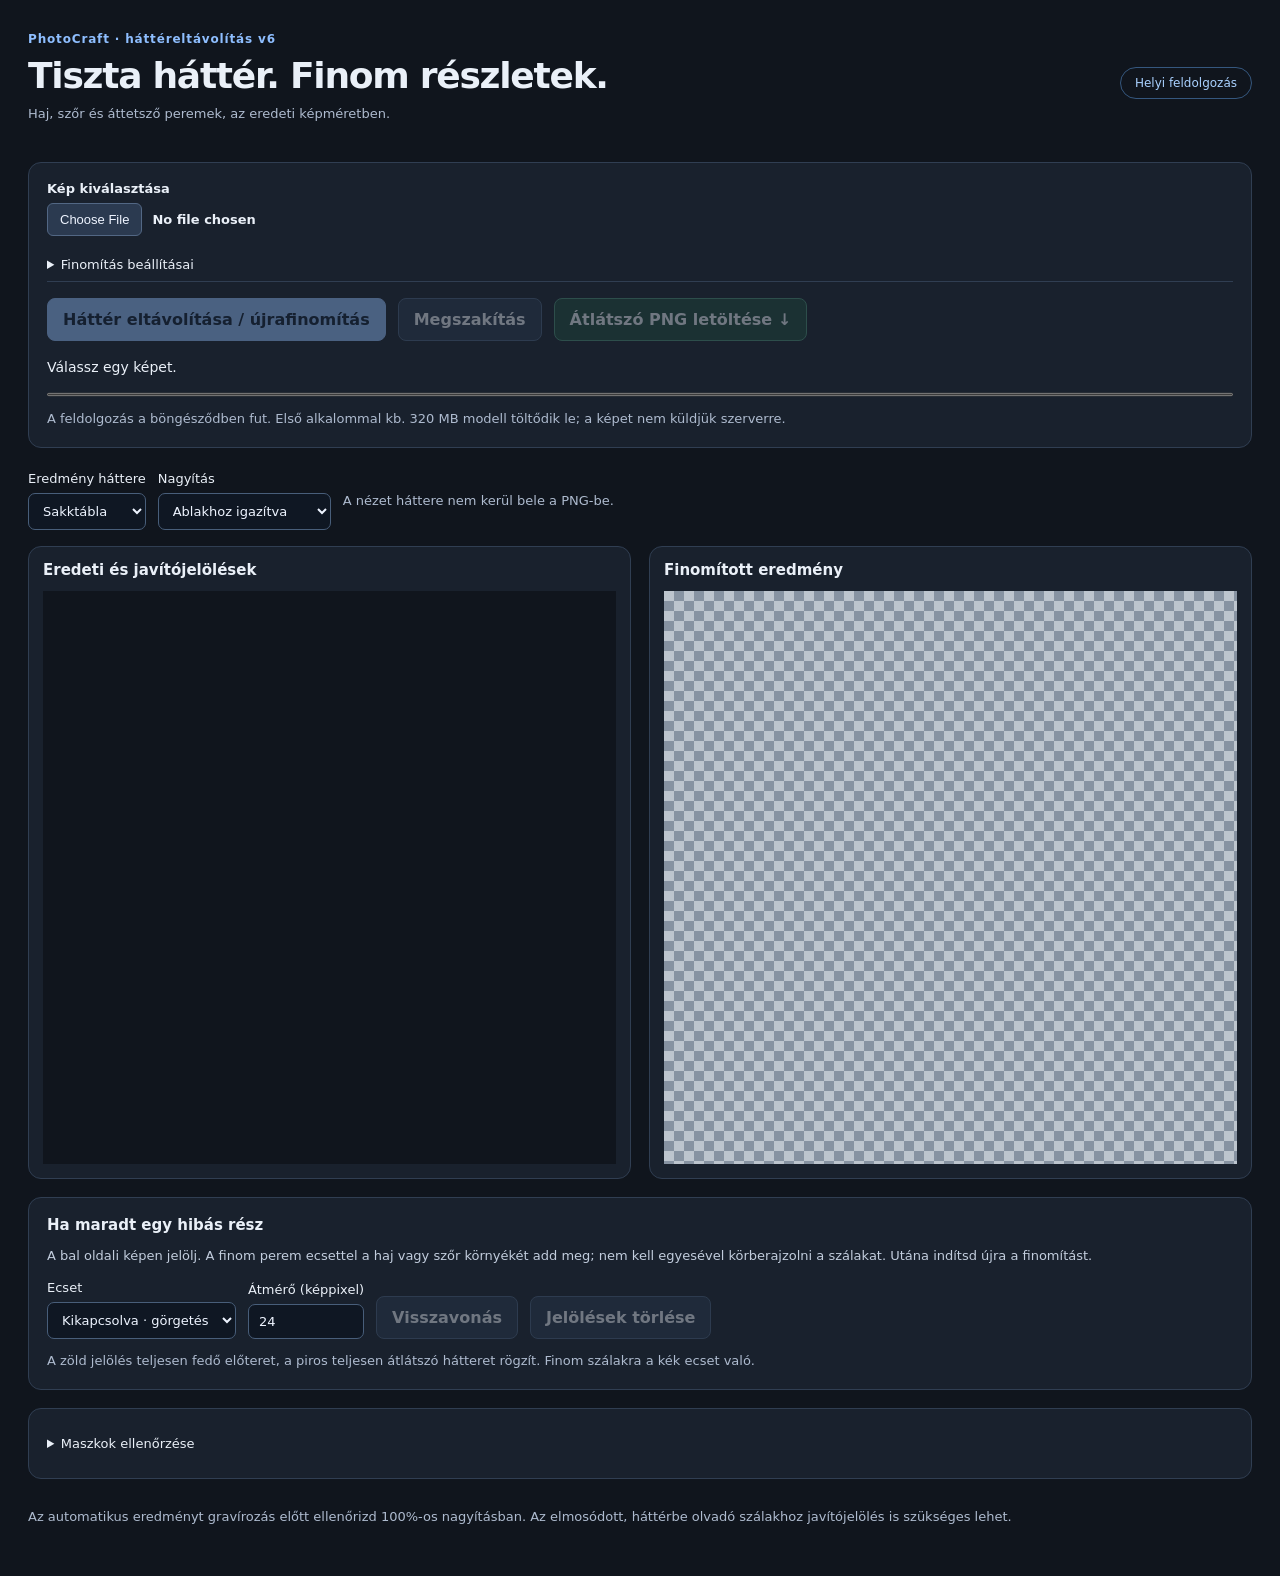
<file: tools/ai-background-test/index.html>
<!doctype html>
<html lang="hu">
<head>
  <meta charset="utf-8">
  <meta name="viewport" content="width=device-width,initial-scale=1">
  <title>PhotoCraft · Haj- és szőrfinomítás</title>
  <link rel="stylesheet" href="./style.css?v=6">
</head>
<body>
<main class="wrap">
  <header><div><span class="eyebrow" id="build">PhotoCraft · háttéreltávolítás v6</span><h1>Tiszta háttér. Finom részletek.</h1><p>Haj, szőr és áttetsző peremek, az eredeti képméretben.</p></div><span class="badge">Helyi feldolgozás</span></header>
  <section class="panel">
    <div class="actions"><label class="file">Kép kiválasztása <input id="file" type="file" disabled accept="image/jpeg,image/png,image/webp"></label><span id="dimensions" class="muted"></span></div>
    <details class="settings-panel"><summary>Finomítás beállításai</summary>
      <div class="settings">
        <label>Belső bizonytalan sáv<input id="inner" data-setting type="number" min="1" max="32" value="12"><small>Nagyobb érték: kevesebb rögzített előtér.</small></label>
        <label>Külső haj- és szőrsáv<input id="outer" data-setting type="number" min="8" max="128" value="32"><small>Hosszú bajuszhoz, szálló hajhoz emelhető. 2048 px-es képhez viszonyítva.</small></label>
        <label>Szegélyszín tisztítása (%)<input id="decontaminate" data-setting type="number" min="0" max="100" value="80"><small>0: eredeti színek. Csak a félig átlátszó széleken hat.</small></label>
        <label class="check"><input id="removeSpecks" data-setting type="checkbox" checked> Apró, különálló foltok szűrése<small>Kikapcsolható, ha nagyon apró, különálló részlet is a képhez tartozik.</small></label>
      </div>
    </details>
    <div class="actions"><button id="run" class="primary" disabled>Háttér eltávolítása / újrafinomítás</button><button id="cancel" disabled>Megszakítás</button><button id="download" class="download" disabled>Átlátszó PNG letöltése ↓</button></div>
    <div id="status" role="status" aria-live="polite">A képszerkesztő betöltése…</div><progress id="progress" max="1" value="0" aria-label="Feldolgozás"></progress><p id="gpu" class="muted"></p>
  </section>
  <section class="viewbar" aria-label="Előnézet beállításai">
    <label>Eredmény háttere<select id="background"><option value="checker">Sakktábla</option><option value="black">Fekete</option><option value="white">Fehér</option><option value="gray">Szürke</option><option value="mask">Alfamaszk</option></select></label>
    <label>Nagyítás<select id="zoom"><option value="fit">Ablakhoz igazítva</option><option value="1">100% · eredeti pixel</option><option value="2">200%</option></select></label><span class="muted">A nézet háttere nem kerül bele a PNG-be.</span>
  </section>
  <section class="results">
    <article><h2>Eredeti és javítójelölések</h2><div class="stage"><div class="stage-inner"><canvas id="original" width="1" height="1" aria-label="Eredeti kép"></canvas><canvas id="overlay" width="1" height="1" aria-label="Javítóecset felülete"></canvas></div></div></article>
    <article><h2>Finomított eredmény</h2><div class="stage" id="outputStage" data-background="checker"><div class="stage-inner"><canvas id="final" width="1" height="1" aria-label="Háttér nélküli eredmény"></canvas></div></div></article>
  </section>
  <section class="panel correction"><h2>Ha maradt egy hibás rész</h2><p>A bal oldali képen jelölj. A finom perem ecsettel a haj vagy szőr környékét add meg; nem kell egyesével körberajzolni a szálakat. Utána indítsd újra a finomítást.</p>
    <div class="actions"><label>Ecset<select id="brush" data-setting><option value="inspect">Kikapcsolva · görgetés</option><option value="1">Háttér · piros</option><option value="2">Megtartás · zöld</option><option value="3">Finom perem · kék</option><option value="0">Jelölés radírozása</option></select></label><label>Átmérő (képpixel)<input id="brushSize" data-setting type="number" min="2" max="100" value="24"></label><button id="undo" disabled>Visszavonás</button><button id="clearMarks" disabled>Jelölések törlése</button></div>
    <small>A zöld jelölés teljesen fedő előteret, a piros teljesen átlátszó hátteret rögzít. Finom szálakra a kék ecset való.</small>
  </section>
  <details class="panel diagnostics"><summary>Maszkok ellenőrzése</summary><div class="results"><article><h2>BEN2 előtérbecslés</h2><canvas id="ben2" width="1" height="1"></canvas></article><article><h2>Trimap · fehér: előtér, szürke: finomítható, fekete: háttér</h2><canvas id="trimap" width="1" height="1"></canvas></article></div></details>
  <footer>Az automatikus eredményt gravírozás előtt ellenőrizd 100%-os nagyításban. Az elmosódott, háttérbe olvadó szálakhoz javítójelölés is szükséges lehet.</footer>
</main>
<script id="startup-guard">
(function () {
  function startupFailed() {
    if (document.documentElement.dataset.appReady) return;
    document.getElementById('status').textContent = 'A program nem indult el. Töltsd fel az új app.js fájlt az index.html mellé, majd frissítsd az oldalt.';
    document.getElementById('file').disabled = true;
  }
  window.addEventListener('error', function (event) {
    if (event.target && event.target.id === 'app-script') startupFailed();
    else if (event.message) startupFailed();
  }, true);
  window.setTimeout(startupFailed, 8000);
})();
</script>
<script id="app-script" defer src="./app.js?v=6"></script>
</body>
</html>
</file>
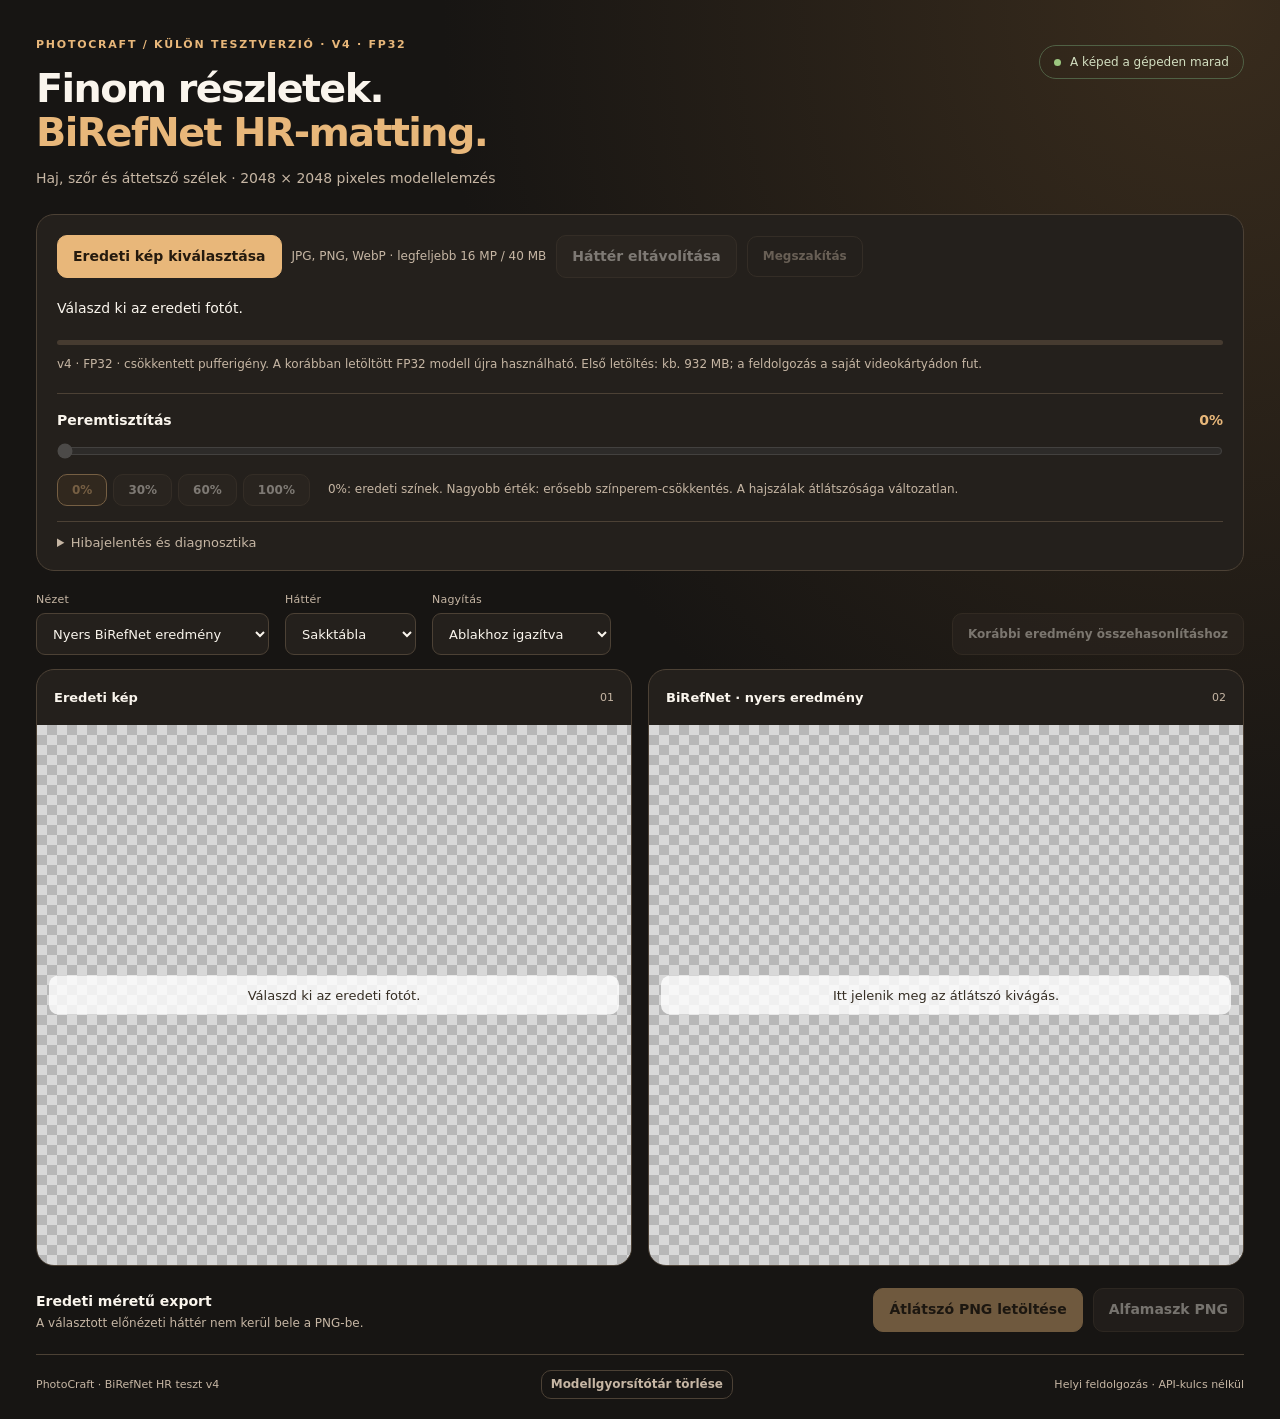
<file: tools/birefnet-hr-test/index.html>
<!doctype html>
<html lang="hu">
<head>
  <meta charset="utf-8"><meta name="viewport" content="width=device-width,initial-scale=1">
  <title>PhotoCraft · BiRefNet HR teszt</title>
  <link rel="stylesheet" href="./style.css?v=4">
</head>
<body>
<main class="wrap">
  <header><div><p class="eyebrow">PhotoCraft / külön tesztverzió · v4 · FP32</p><h1>Finom részletek.<br><span>BiRefNet HR-matting.</span></h1><p class="intro">Haj, szőr és áttetsző szélek · 2048 × 2048 pixeles modellelemzés</p></div><div class="privacy"><span class="dot"></span>A képed a gépeden marad</div></header>
  <section class="panel controls">
    <div class="actions"><label class="file primary">Eredeti kép kiválasztása<input id="file" type="file" accept="image/jpeg,image/png,image/webp" disabled></label><span id="dimensions" class="muted">JPG, PNG, WebP · legfeljebb 16 MP / 40 MB</span><button id="run" disabled>Háttér eltávolítása</button><button id="cancel" class="quiet" disabled>Megszakítás</button></div>
    <div class="status-row"><span id="status" role="status" aria-live="polite">A tesztoldal betöltése…</span><span id="timer" class="muted"></span></div>
    <progress id="progress" value="0" max="1" aria-label="Feldolgozás"></progress>
    <p id="gpu" class="hint">FP32, csökkentett pufferigénnyel. A v2 modellgyorsítótára újra használható; első letöltés kb. 932 MB.</p><p id="notice" class="hint" hidden></p>
    <div class="edge-controls" aria-label="Peremtisztítás">
      <div class="edge-heading"><label for="strength">Peremtisztítás</label><output id="strengthValue" for="strength">0%</output></div>
      <input id="strength" type="range" min="0" max="100" step="5" value="0" aria-describedby="edgeHint" disabled>
      <div class="edge-bottom"><div class="presets" role="group" aria-label="Peremtisztítás gyorsértékek"><button type="button" data-strength="0" aria-pressed="true" disabled>0%</button><button type="button" data-strength="30" aria-pressed="false" disabled>30%</button><button type="button" data-strength="60" aria-pressed="false" disabled>60%</button><button type="button" data-strength="100" aria-pressed="false" disabled>100%</button></div><p id="edgeHint" class="hint">0%: eredeti színek. Nagyobb érték: erősebb színperem-csökkentés. A hajszálak átlátszósága változatlan.</p></div>
      <p id="cleanupNote" class="hint" role="status" hidden></p>
    </div>
    <details id="diagnosticPanel"><summary>Hibajelentés és diagnosztika</summary><pre id="diagnostics">v4 · BiRefNet_HR-matting · 2048 × 2048 · FP32</pre><button id="downloadReport" class="quiet" disabled>Hibajelentés letöltése</button><p class="hint">A jelentés technikai adatokat tartalmaz. A fotó és a fájlneve nem kerül bele; semmit nem küldünk el automatikusan.</p></details>
  </section>
  <section class="viewbar" aria-label="Nézet és összehasonlítás">
    <label>Nézet<select id="resultMode"><option value="raw">Nyers BiRefNet eredmény</option><option value="corrected">Peremtisztított eredmény</option></select></label>
    <label>Háttér<select id="background"><option value="checker">Sakktábla</option><option value="white">Fehér</option><option value="black">Fekete</option><option value="gray">Szürke</option><option value="mask">Alfamaszk</option></select></label>
    <label>Nagyítás<select id="zoom"><option value="fit">Ablakhoz igazítva</option><option value="1">100%</option><option value="2">200%</option></select></label>
    <label class="file secondary">Korábbi eredmény összehasonlításhoz<input id="referenceFile" type="file" accept="image/png,image/webp,image/jpeg" disabled></label>
  </section>
  <section class="comparison" id="comparison">
    <article><div class="card-title"><h2>Eredeti kép</h2><span>01</span></div><div class="stage" data-background="checker"><div class="stage-inner"><canvas id="original" width="1" height="1" aria-label="Eredeti kép"></canvas></div><p class="empty" id="originalEmpty">Válaszd ki az eredeti fotót.</p></div></article>
    <article><div class="card-title"><h2 id="resultTitle">BiRefNet · nyers eredmény</h2><span>02</span></div><div class="stage output" data-background="checker"><div class="stage-inner"><canvas id="result" width="1" height="1" aria-label="BiRefNet eredmény"></canvas></div><p class="empty" id="resultEmpty">Itt jelenik meg az átlátszó kivágás.</p></div></article>
    <article id="referenceCard" hidden><div class="card-title"><h2>Korábbi kivágás</h2><button id="removeReference" class="quiet" aria-label="Összehasonlító kép eltávolítása">Eltávolítás</button></div><div class="stage output" data-background="checker"><div class="stage-inner"><canvas id="reference" width="1" height="1" aria-label="Korábbi háttéreltávolítás"></canvas></div></div></article>
  </section>
  <section class="exportbar"><div><strong>Eredeti méretű export</strong><p>A választott előnézeti háttér nem kerül bele a PNG-be.</p></div><div class="actions"><button id="download" class="primary" disabled>Átlátszó PNG letöltése</button><button id="downloadMask" disabled>Alfamaszk PNG</button></div></section>
  <footer><span>PhotoCraft · BiRefNet HR teszt v4</span><button id="clearCache" class="quiet">Modellgyorsítótár törlése</button><span>Helyi feldolgozás · API-kulcs nélkül</span></footer>
</main>
<script>
(function () {
  function failed() { if (document.documentElement.dataset.appReady) return; document.getElementById('status').textContent = 'A program nem indult el. Az index.html, app.js, worker.js és style.css fájlokat ugyanabba a mappába töltsd fel, majd frissítsd az oldalt.'; }
  window.addEventListener('error', failed, true); setTimeout(failed, 10000);
})();
</script>
<script id="app-script" defer src="./app.js?v=4"></script>
</body>
</html>
</file>
<file: tools/ai-background-test/style.css>
:root { color-scheme:dark; font-family:Inter,ui-sans-serif,system-ui,-apple-system,"Segoe UI",sans-serif; background:#10151d; color:#eaf0f8; }
* { box-sizing:border-box; }
body { margin:0; }
.wrap { max-width:1600px; margin:auto; padding:28px; }
header { display:flex; justify-content:space-between; align-items:center; gap:20px; margin-bottom:24px; }
h1 { font-size:clamp(24px,3vw,36px); letter-spacing:-.035em; margin:8px 0; }
h2 { font-size:15px; margin:0 0 12px; }
p { margin:8px 0 14px; line-height:1.55; }
header p,.muted,small,footer { color:#aebbcf; font-size:13px; }
.eyebrow { color:#8ebeff; font-size:12px; font-weight:700; letter-spacing:.07em; }
.badge { border:1px solid #35577e; border-radius:100px; padding:8px 14px; color:#a9d1ff; white-space:nowrap; font-size:12px; }
.panel,.results article { background:#19212d; border:1px solid #303e52; border-radius:13px; padding:18px; }
.panel { margin:18px 0; }
.actions,.viewbar { display:flex; align-items:end; flex-wrap:wrap; gap:12px; }
.actions label,.viewbar label { display:flex; flex-direction:column; gap:7px; font-size:13px; }
.file { font-weight:700; }
input,select,button { font:inherit; }
input[type=file] { max-width:100%; font-size:13px; }
input[type=file]::file-selector-button { padding:8px 12px; margin-right:10px; background:#2b3a50; color:#eef4ff; border:1px solid #526784; border-radius:6px; cursor:pointer; }
input[type=number],select { background:#0f1723; color:#eef4ff; border:1px solid #485e7a; border-radius:7px; padding:9px 10px; max-width:100%; }
input[type=number] { width:100%; }
input[type=checkbox] { accent-color:#7cb6ff; }
button { border:1px solid #4d6482; border-radius:8px; padding:11px 15px; background:#28384e; color:#f3f7ff; font-weight:650; cursor:pointer; }
button.primary { background:#95c1ff; color:#102036; border-color:#95c1ff; }
button.download { background:#1f4b3e; border-color:#4b9279; }
button:hover:not(:disabled) { filter:brightness(1.14); }
button:disabled { opacity:.4; cursor:not-allowed; }
:focus-visible { outline:3px solid #c6dcff; outline-offset:3px; }
summary { cursor:pointer; font-size:13px; padding:9px 0; }
.settings-panel { margin:12px 0 16px; border-bottom:1px solid #303e52; }
.settings { display:grid; grid-template-columns:repeat(4,minmax(0,1fr)); gap:18px; padding:12px 0 20px; }
.settings label { display:flex; flex-direction:column; gap:8px; font-size:13px; }
small { line-height:1.5; display:block; }
.settings .check { display:block; }
.settings .check small { margin-top:10px; }
#status { margin-top:18px; min-height:22px; font-size:14px; }
progress { width:100%; height:7px; margin:10px 0; accent-color:#95c1ff; }
#gpu { margin:0; }
.viewbar { padding:5px 0 16px; align-items:center; }
.results { display:grid; grid-template-columns:repeat(2,minmax(0,1fr)); gap:18px; }
.results article { min-width:0; overflow:hidden; padding:14px; }
.stage { max-height:76vh; overflow:auto; background:#10151d; min-height:220px; }
.stage-inner { position:relative; width:100%; }
canvas { display:block; width:100%; height:auto; }
#overlay { position:absolute; inset:0; touch-action:none; cursor:crosshair; }
#outputStage[data-background=checker] { background-color:#bdc5ce; background-image:conic-gradient(#8793a2 25%,transparent 0 50%,#8793a2 0 75%,transparent 0); background-size:20px 20px; }
#outputStage[data-background=black] { background:#000; }
#outputStage[data-background=white] { background:#fff; }
#outputStage[data-background=gray] { background:#777; }
#outputStage[data-background=mask] { background:#000; }
.correction p { color:#c2cddd; font-size:13px; }
.correction small { margin-top:12px; }
.diagnostics .results { margin-top:14px; }
.diagnostics canvas { max-height:50vh; object-fit:contain; }
footer { padding:10px 0 20px; line-height:1.6; }
@media(max-width:800px) { .wrap{padding:14px;} .results{grid-template-columns:1fr;} .settings{grid-template-columns:repeat(2,minmax(0,1fr));} header{align-items:start;} .badge{display:none;} .stage{max-height:65vh;} }
@media(max-width:480px) { .settings{grid-template-columns:1fr;} .actions>button{flex:1 1 160px;} .actions label,.viewbar label{max-width:100%;} .panel{padding:14px;} }
</file>
<file: tools/birefnet-hr-test/style.css>
:root{color-scheme:dark;--bg:#171513;--panel:#24201c;--raised:#302a24;--border:#4c4135;--ink:#faf5ed;--muted:#c6b6a4;--accent:#e8b77a;--dark:#251a0e;--radius:18px;font-family:Inter,ui-sans-serif,system-ui,-apple-system,BlinkMacSystemFont,"Segoe UI",sans-serif}
*{box-sizing:border-box}body{margin:0;background:radial-gradient(ellipse at 95% 0,#392c1d 0,transparent 45%),var(--bg);color:var(--ink);min-height:100vh}button,input,select{font:inherit}button,.file{border:1px solid var(--border);background:var(--raised);color:var(--ink);border-radius:10px;padding:11px 15px;cursor:pointer;font-size:14px;font-weight:650;line-height:1.4;text-align:center}button:hover:not(:disabled),.file:hover{border-color:var(--accent)}button:disabled{opacity:.42;cursor:not-allowed}.file:has(input:disabled){opacity:.42;cursor:not-allowed}.primary{background:var(--accent);color:var(--dark);border-color:var(--accent)}.quiet{background:transparent;color:var(--muted);font-size:12px}.file{position:relative;display:inline-flex;align-items:center;justify-content:center}.file input{position:absolute;inset:0;opacity:0;width:100%;cursor:pointer}.file:focus-within{outline:2px solid var(--accent);outline-offset:3px}:focus-visible{outline:2px solid var(--accent);outline-offset:3px}[hidden]{display:none!important}.wrap{max-width:1700px;margin:auto;padding:38px 36px 20px}header{display:flex;justify-content:space-between;gap:24px;align-items:flex-start;margin-bottom:28px}.eyebrow{color:var(--accent);text-transform:uppercase;letter-spacing:.16em;font-size:11px;font-weight:750;margin:0 0 15px}h1{font-size:clamp(28px,3.1vw,46px);line-height:1.12;letter-spacing:-.04em;margin:0}h1 span{color:var(--accent)}.intro{color:var(--muted);margin:15px 0 0;font-size:14px}.privacy{font-size:12px;color:#d3dfc1;border:1px solid #506145;border-radius:99px;padding:9px 14px;white-space:nowrap;margin-top:7px}.dot{display:inline-block;width:7px;height:7px;background:#9cc780;border-radius:50%;margin-right:9px}.panel{padding:20px;background:var(--panel);border:1px solid var(--border);border-radius:var(--radius)}.actions{display:flex;align-items:center;gap:10px;flex-wrap:wrap}.muted,.hint{color:var(--muted);font-size:12px;line-height:1.6}.status-row{display:flex;justify-content:space-between;gap:12px;font-size:14px;margin:22px 0 10px}#status{overflow-wrap:anywhere}progress{appearance:none;width:100%;height:5px;border:0;border-radius:9px;overflow:hidden;background:#463b30}progress::-webkit-progress-bar{background:#463b30}progress::-webkit-progress-value{background:var(--accent)}progress::-moz-progress-bar{background:var(--accent)}.hint{margin:10px 0 0}details{border-top:1px solid var(--border);margin-top:15px;padding-top:13px}summary{cursor:pointer;color:var(--muted);font-size:13px} .edge-controls{margin-top:18px;padding-top:18px;border-top:1px solid var(--border)}.edge-heading{display:flex;align-items:center;justify-content:space-between;gap:14px;font-size:14px;font-weight:650}.edge-heading output{color:var(--accent);font-variant-numeric:tabular-nums}.edge-controls input{width:100%;height:30px;margin:8px 0;accent-color:var(--accent);cursor:pointer}.edge-controls input:disabled{cursor:not-allowed;opacity:.5}.edge-bottom{display:flex;align-items:center;gap:18px;flex-wrap:wrap}.edge-bottom .hint{margin:0;flex:1;min-width:220px}.presets{display:flex;gap:6px}.presets button{font-size:12px;padding:7px 14px}.presets button[aria-pressed=true]{border-color:var(--accent);color:var(--accent);background:#443321}footer{align-items:center}footer button{padding:5px 9px}small{font-size:12px;color:var(--muted);line-height:1.5;display:block}pre{white-space:pre-wrap;overflow-wrap:anywhere;font-size:11px;color:var(--muted);line-height:1.6}.viewbar{display:flex;gap:16px;align-items:flex-end;flex-wrap:wrap;margin:22px 0 14px}.viewbar>label:not(.file){font-size:11px;letter-spacing:.02em;color:var(--muted);display:flex;flex-direction:column;gap:7px}select{background:var(--panel);color:var(--ink);border:1px solid var(--border);padding:10px 30px 10px 12px;border-radius:9px;font-size:13px;height:42px}.secondary{margin-left:auto;min-height:42px;font-size:12px}.comparison{display:grid;grid-template-columns:repeat(2,minmax(0,1fr));gap:16px}.comparison.has-reference{grid-template-columns:repeat(3,minmax(0,1fr))}.comparison article{overflow:hidden;border:1px solid var(--border);border-radius:var(--radius);background:var(--panel);min-width:0}.card-title{display:flex;align-items:center;justify-content:space-between;gap:8px;padding:14px 17px;min-height:55px}.card-title h2{margin:0;font-size:13px;font-weight:650}.card-title>span{font-size:11px;color:var(--muted)}.card-title button{padding:4px 7px}.stage{position:relative;overflow:auto;height:clamp(350px,60vh,760px);overscroll-behavior:contain;scrollbar-color:#8a7154 #302920}.stage-inner{width:100%;line-height:0;min-height:1px}canvas{display:block;width:100%;height:auto}.stage[data-background=checker]{background-color:#d8d8d8;background-image:conic-gradient(#b7b7b7 25%,transparent 0 50%,#b7b7b7 0 75%,transparent 0);background-size:20px 20px}.stage[data-background=white]{background:#fff}.stage[data-background=black],.stage[data-background=mask]{background:#000}.stage[data-background=gray]{background:#777}.empty{position:absolute;inset:50% 12px auto;text-align:center;transform:translateY(-50%);color:#352d23;margin:0;font-size:13px;background:#fffc;padding:12px;border-radius:9px;pointer-events:none}.exportbar{display:flex;align-items:center;justify-content:space-between;gap:18px;padding:22px 0}.exportbar strong{font-size:14px}.exportbar p{color:var(--muted);font-size:12px;margin:6px 0 0}footer{display:flex;justify-content:space-between;gap:12px;border-top:1px solid var(--border);padding-top:15px;color:var(--muted);font-size:11px}
@media(max-width:1000px){.wrap{padding:25px 20px}.privacy{white-space:normal;max-width:170px}.comparison.has-reference{grid-template-columns:repeat(2,minmax(0,1fr))}.has-reference #referenceCard{grid-column:1/-1}.has-reference #referenceCard .stage{height:450px}.secondary{margin-left:0}}
@media(max-width:620px){.wrap{padding:22px 12px 16px}header{display:block}.privacy{display:inline-flex;align-items:center;max-width:none;margin-top:18px}.panel{padding:15px}.actions{gap:8px}.actions button,.actions .file{flex:1 1 auto}#dimensions{width:100%;order:5}.edge-bottom{gap:10px}.edge-bottom .hint{min-width:0;flex-basis:100%}.comparison,.comparison.has-reference{grid-template-columns:1fr}.has-reference #referenceCard{grid-column:auto}.stage{height:420px;max-height:65vh}.viewbar{gap:10px}.viewbar>label:not(.file){flex:1;min-width:105px}.viewbar select{max-width:100%;width:100%}.secondary{width:100%}.exportbar{display:block}.exportbar .actions{margin-top:15px}footer{flex-wrap:wrap}.status-row{margin-top:17px}#timer{white-space:nowrap}h1{font-size:32px}}
@media(max-width:620px){.viewbar>label:first-child{flex-basis:100%}}
</file>
